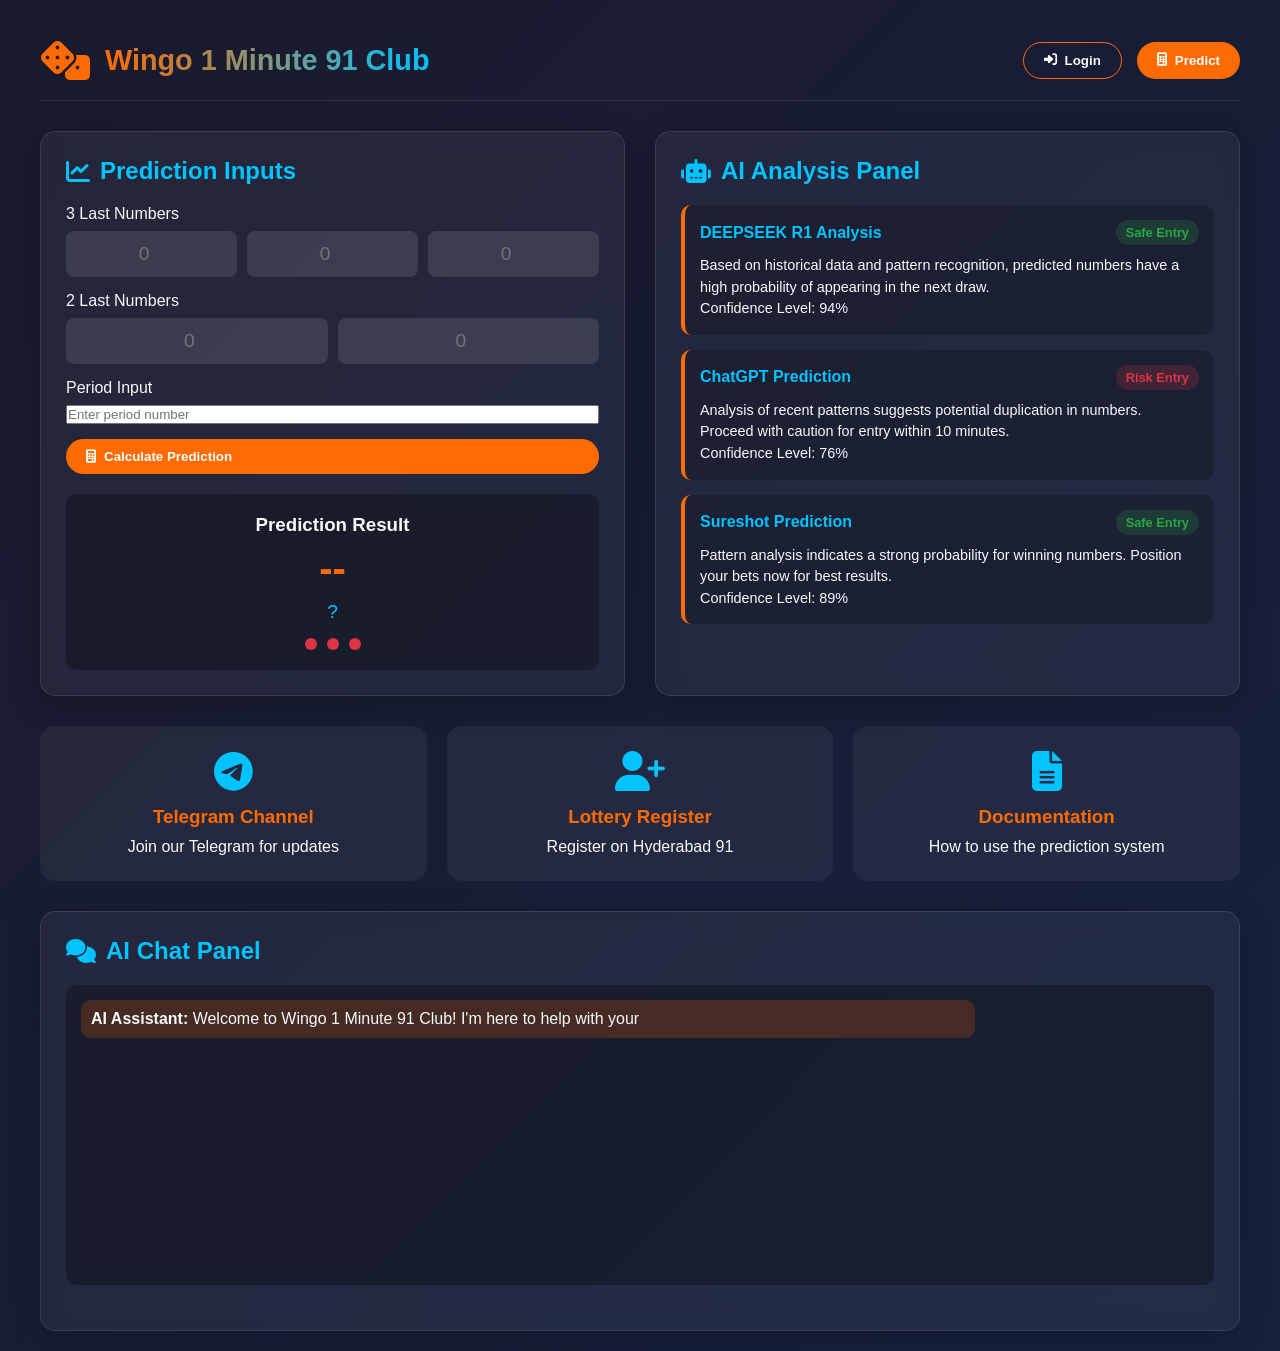
<file: frontend/public/assets/index.html>
<!DOCTYPE html>
<html lang="en">
<head>
    <meta charset="UTF-8">
    <meta name="viewport" content="width=device-width, initial-scale=1.0">
    <title>Wingo 1 Minute 91 Club Prediction</title>
    <link rel="stylesheet" href="https://cdnjs.cloudflare.com/ajax/libs/font-awesome/6.4.0/css/all.min.css">
    <style>
        * {
            margin: 0;
            padding: 0;
            box-sizing: border-box;
            font-family: 'Segoe UI', Tahoma, Geneva, Verdana, sans-serif;
        }

        :root {
            --primary: #ff6b00;
            --secondary: #00c3ff;
            --dark: #1a1a2e;
            --light: #f8f9fa;
            --success: #28a745;
            --danger: #dc3545;
        }

        body {
            background: linear-gradient(135deg, #1a1a2e 0%, #16213e 100%);
            color: var(--light);
            min-height: 100vh;
            padding: 20px;
        }

        .container {
            max-width: 1200px;
            margin: 0 auto;
        }

        header {
            display: flex;
            justify-content: space-between;
            align-items: center;
            padding: 20px 0;
            border-bottom: 1px solid rgba(255, 255, 255, 0.1);
            margin-bottom: 30px;
        }

        .logo {
            display: flex;
            align-items: center;
            gap: 15px;
        }

        .logo i {
            font-size: 2.5rem;
            color: var(--primary);
        }

        .logo h1 {
            font-size: 1.8rem;
            background: linear-gradient(to right, var(--primary), var(--secondary));
            -webkit-background-clip: text;
            -webkit-text-fill-color: transparent;
        }

        .auth-section {
            display: flex;
            gap: 15px;
        }

        .btn {
            padding: 10px 20px;
            border-radius: 30px;
            border: none;
            font-weight: 600;
            cursor: pointer;
            transition: all 0.3s ease;
            display: flex;
            align-items: center;
            gap: 8px;
        }

        .btn-primary {
            background: var(--primary);
            color: white;
        }

        .btn-secondary {
            background: transparent;
            color: var(--light);
            border: 1px solid var(--primary);
        }

        .btn:hover {
            transform: translateY(-3px);
            box-shadow: 0 5px 15px rgba(0, 0, 0, 0.3);
        }

        .main-content {
            display: grid;
            grid-template-columns: 1fr 1fr;
            gap: 30px;
            margin-bottom: 30px;
        }

        @media (max-width: 768px) {
            .main-content {
                grid-template-columns: 1fr;
            }
        }

        .card {
            background: rgba(255, 255, 255, 0.05);
            border-radius: 15px;
            padding: 25px;
            box-shadow: 0 8px 32px rgba(0, 0, 0, 0.2);
            backdrop-filter: blur(10px);
            border: 1px solid rgba(255, 255, 255, 0.1);
        }

        .card-title {
            font-size: 1.5rem;
            margin-bottom: 20px;
            display: flex;
            align-items: center;
            gap: 10px;
            color: var(--secondary);
        }

        .prediction-form {
            display: flex;
            flex-direction: column;
            gap: 15px;
        }

        .form-group {
            display: flex;
            flex-direction: column;
            gap: 8px;
        }

        .form-group label {
            font-weight: 500;
        }

        .input-group {
            display: flex;
            gap: 10px;
        }

        .input-group input {
            flex: 1;
            padding: 12px 15px;
            border-radius: 8px;
            border: none;
            background: rgba(255, 255, 255, 0.1);
            color: white;
            font-size: 1.2rem;
            text-align: center;
        }

        .input-group input:focus {
            outline: 2px solid var(--primary);
        }

        .result-container {
            margin-top: 20px;
            padding: 20px;
            background: rgba(0, 0, 0, 0.3);
            border-radius: 10px;
            text-align: center;
        }

        .result-value {
            font-size: 2.5rem;
            font-weight: 700;
            margin: 10px 0;
            color: var(--primary);
        }

        .result-type {
            font-size: 1.2rem;
            color: var(--secondary);
        }

        .ai-analysis {
            display: flex;
            flex-direction: column;
            gap: 15px;
        }

        .ai-card {
            background: rgba(0, 0, 0, 0.2);
            padding: 15px;
            border-radius: 10px;
            border-left: 4px solid var(--primary);
        }

        .ai-header {
            display: flex;
            justify-content: space-between;
            align-items: center;
            margin-bottom: 10px;
        }

        .ai-title {
            font-weight: 600;
            color: var(--secondary);
        }

        .ai-status {
            padding: 5px 10px;
            border-radius: 20px;
            font-size: 0.8rem;
            font-weight: 600;
        }

        .status-safe {
            background: rgba(40, 167, 69, 0.2);
            color: var(--success);
        }

        .status-risk {
            background: rgba(220, 53, 69, 0.2);
            color: var(--danger);
        }

        .ai-content {
            font-size: 0.9rem;
            line-height: 1.5;
        }

        .links-section {
            display: grid;
            grid-template-columns: repeat(auto-fit, minmax(250px, 1fr));
            gap: 20px;
            margin-bottom: 30px;
        }

        .link-card {
            background: rgba(255, 255, 255, 0.05);
            border-radius: 15px;
            padding: 25px;
            text-align: center;
            transition: transform 0.3s ease;
            cursor: pointer;
        }

        .link-card:hover {
            transform: translateY(-5px);
            background: rgba(255, 255, 255, 0.1);
        }

        .link-card i {
            font-size: 2.5rem;
            margin-bottom: 15px;
            color: var(--secondary);
        }

        .link-card h3 {
            margin-bottom: 10px;
            color: var(--primary);
        }

        .login-modal {
            position: fixed;
            top: 0;
            left: 0;
            width: 100%;
            height: 100%;
            background: rgba(0, 0, 0, 0.8);
            display: flex;
            justify-content: center;
            align-items: center;
            z-index: 1000;
            opacity: 0;
            visibility: hidden;
            transition: all 0.3s ease;
        }

        .login-modal.active {
            opacity: 1;
            visibility: visible;
        }

        .modal-content {
            background: var(--dark);
            padding: 30px;
            border-radius: 15px;
            width: 90%;
            max-width: 400px;
            box-shadow: 0 10px 30px rgba(0, 0, 0, 0.5);
            transform: translateY(20px);
            transition: transform 0.3s ease;
        }

        .login-modal.active .modal-content {
            transform: translateY(0);
        }

        .modal-header {
            text-align: center;
            margin-bottom: 20px;
        }

        .modal-header h2 {
            color: var(--primary);
        }

        .form-control {
            width: 100%;
            padding: 12px 15px;
            border-radius: 8px;
            border: none;
            background: rgba(255, 255, 255, 0.1);
            color: white;
            margin-bottom: 20px;
            font-size: 1rem;
        }

        .form-control:focus {
            outline: 2px solid var(--primary);
        }

        .chat-container {
            height: 300px;
            overflow-y: auto;
            padding: 15px;
            background: rgba(0, 0, 0, 0.3);
            border-radius: 10px;
            margin-bottom: 20px;
        }

        .chat-message {
            margin-bottom: 15px;
            padding: 10px;
            border-radius: 10px;
            max-width: 80%;
        }

        .user-message {
            background: rgba(0, 195, 255, 0.2);
            margin-left: auto;
        }

        .ai-message {
            background: rgba(255, 107, 0, 0.2);
        }

        .chat-input {
            display: flex;
            gap: 10px;
        }

        .chat-input input {
            flex: 1;
            padding: 12px 15px;
            border-radius: 8px;
            border: none;
            background: rgba(255, 255, 255, 0.1);
            color: white;
        }

        .chat-input button {
            padding: 12px 20px;
            border-radius: 8px;
            border: none;
            background: var(--primary);
            color: white;
            cursor: pointer;
        }

        footer {
            text-align: center;
            padding: 20px;
            border-top: 1px solid rgba(255, 255, 255, 0.1);
            margin-top: 30px;
            color: rgba(255, 255, 255, 0.6);
        }

        .prediction-status {
            display: flex;
            justify-content: center;
            gap: 10px;
            margin-top: 15px;
        }

        .status-indicator {
            width: 12px;
            height: 12px;
            border-radius: 50%;
        }

        .status-active {
            background-color: var(--success);
            box-shadow: 0 0 10px var(--success);
        }

        .status-inactive {
            background-color: var(--danger);
        }

        .notification {
            position: fixed;
            top: 20px;
            right: 20px;
            padding: 15px 25px;
            border-radius: 8px;
            background: rgba(0, 0, 0, 0.7);
            color: white;
            box-shadow: 0 5px 15px rgba(0, 0, 0, 0.3);
            transform: translateX(200%);
            transition: transform 0.3s ease;
            z-index: 1001;
        }

        .notification.show {
            transform: translateX(0);
        }

        .notification.success {
            border-left: 4px solid var(--success);
        }

        .notification.error {
            border-left: 4px solid var(--danger);
        }
    </style>
</head>
<body>
    <div class="container">
        <header>
            <div class="logo">
                <i class="fas fa-dice"></i>
                <h1>Wingo 1 Minute 91 Club</h1>
            </div>
            <div class="auth-section">
                <button class="btn btn-secondary" id="loginBtn">
                    <i class="fas fa-sign-in-alt"></i> Login
                </button>
                <button class="btn btn-primary" id="predictBtn">
                    <i class="fas fa-calculator"></i> Predict
                </button>
            </div>
        </header>

        <div class="main-content">
            <div class="card">
                <h2 class="card-title"><i class="fas fa-chart-line"></i> Prediction Inputs</h2>
                <div class="prediction-form">
                    <div class="form-group">
                        <label>3 Last Numbers</label>
                        <div class="input-group">
                            <input type="number" min="0" max="9" placeholder="0" id="num1">
                            <input type="number" min="0" max="9" placeholder="0" id="num2">
                            <input type="number" min="0" max="9" placeholder="0" id="num3">
                        </div>
                    </div>
                    
                    <div class="form-group">
                        <label>2 Last Numbers</label>
                        <div class="input-group">
                            <input type="number" min="0" max="9" placeholder="0" id="num4">
                            <input type="number" min="0" max="9" placeholder="0" id="num5">
                        </div>
                    </div>
                    
                    <div class="form-group">
                        <label>Period Input</label>
                        <input type="number" placeholder="Enter period number" id="period">
                    </div>
                    
                    <button class="btn btn-primary" id="calculateBtn">
                        <i class="fas fa-calculator"></i> Calculate Prediction
                    </button>
                </div>
                
                <div class="result-container">
                    <h3>Prediction Result</h3>
                    <div class="result-value" id="resultValue">--</div>
                    <div class="result-type" id="resultType">?</div>
                    <div class="prediction-status">
                        <div class="status-indicator status-inactive" id="statusIndicator1"></div>
                        <div class="status-indicator status-inactive" id="statusIndicator2"></div>
                        <div class="status-indicator status-inactive" id="statusIndicator3"></div>
                    </div>
                </div>
            </div>

            <div class="card">
                <h2 class="card-title"><i class="fas fa-robot"></i> AI Analysis Panel</h2>
                <div class="ai-analysis">
                    <div class="ai-card">
                        <div class="ai-header">
                            <div class="ai-title">DEEPSEEK R1 Analysis</div>
                            <div class="ai-status status-safe">Safe Entry</div>
                        </div>
                        <div class="ai-content">
                            <p>Based on historical data and pattern recognition, predicted numbers have a high probability of appearing in the next draw.</p>
                            <p>Confidence Level: 94%</p>
                        </div>
                    </div>
                    
                    <div class="ai-card">
                        <div class="ai-header">
                            <div class="ai-title">ChatGPT Prediction</div>
                            <div class="ai-status status-risk">Risk Entry</div>
                        </div>
                        <div class="ai-content">
                            <p>Analysis of recent patterns suggests potential duplication in numbers. Proceed with caution for entry within 10 minutes.</p>
                            <p>Confidence Level: 76%</p>
                        </div>
                    </div>
                    
                    <div class="ai-card">
                        <div class="ai-header">
                            <div class="ai-title">Sureshot Prediction</div>
                            <div class="ai-status status-safe">Safe Entry</div>
                        </div>
                        <div class="ai-content">
                            <p>Pattern analysis indicates a strong probability for winning numbers. Position your bets now for best results.</p>
                            <p>Confidence Level: 89%</p>
                        </div>
                    </div>
                </div>
            </div>
        </div>

        <div class="links-section">
            <div class="link-card" onclick="openLink('https://t.me/propredictiongowin')">
                <i class="fab fa-telegram"></i>
                <h3>Telegram Channel</h3>
                <p>Join our Telegram for updates</p>
            </div>
            
            <div class="link-card" onclick="openLink('https://www.hyderabad91.com/#/register?invitationCode=4841620269921')">
                <i class="fas fa-user-plus"></i>
                <h3>Lottery Register</h3>
                <p>Register on Hyderabad 91</p>
            </div>
            
            <div class="link-card" onclick="openLink('#')">
                <i class="fas fa-file-alt"></i>
                <h3>Documentation</h3>
                <p>How to use the prediction system</p>
            </div>
        </div>

        <div class="card">
            <h2 class="card-title"><i class="fas fa-comments"></i> AI Chat Panel</h2>
            <div class="chat-container" id="chatContainer">
                <div class="chat-message ai-message">
                    <strong>AI Assistant:</strong> Welcome to Wingo 1 Minute 91 Club! I'm here to help with your
</file>
